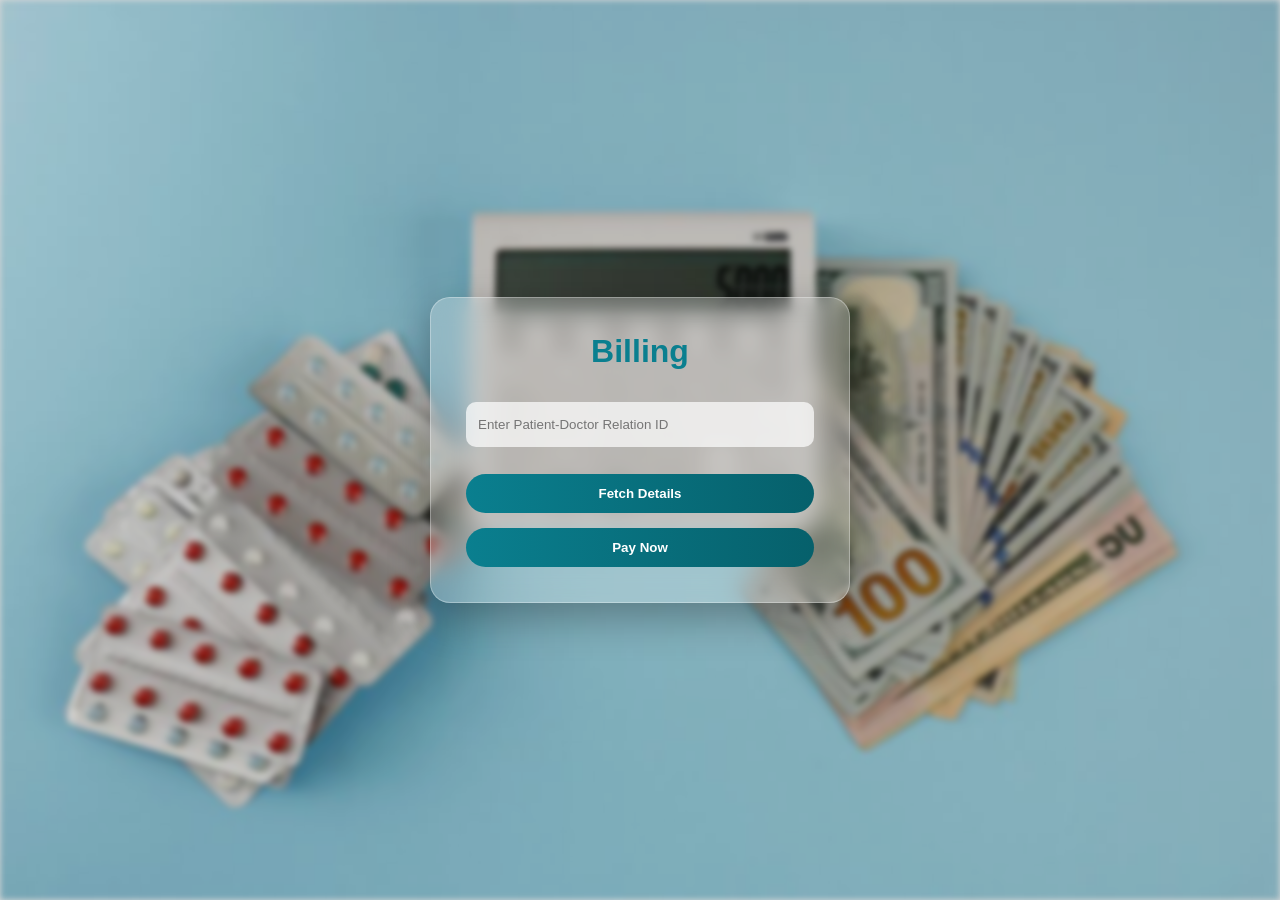
<file: billing.html>
<!DOCTYPE html>
<html lang="en">
<head>
<meta charset="UTF-8">
<meta name="viewport" content="width=device-width, initial-scale=1.0">
<title>Billing</title>

<style>
*{
    margin: 0;
    padding: 0;
    box-sizing: border-box;
}

/* BACKGROUND */
body::before{
    content: "";
    position: fixed;
    width: 100%;
    height: 100%;
    background: url("bg3.jpg") no-repeat center center/cover;
    filter: blur(3px);
    z-index: -2;
}

body::after{
    content: "";
    position: fixed;
    width: 100%;
    height: 100%;
    background: rgba(0,0,0,0.15);
    z-index: -1;
}

body{
    font-family: 'Poppins', sans-serif;
    height: 100vh;
}

/* CONTAINER */
.container{
    width: 420px;
    padding: 35px;

    position: absolute;
    top: 50%;
    left: 50%;
    transform: translate(-50%, -50%);

    background: rgba(255,255,255,0.25);
    backdrop-filter: blur(12px);

    border-radius: 20px;
    border: 1px solid rgba(255,255,255,0.3);

    box-shadow: 0px 15px 40px rgba(0,0,0,0.3);

    text-align: center;

    max-height: 90vh;
    overflow-y: auto; /* 🔥 IMPORTANT FIX */
}

/* HEADING */
h1{
    color: #0a7f8f;
    margin-bottom: 20px;
}

/* INPUT */
input{
    width: 100%;
    height: 45px;
    padding: 12px;
    margin: 12px 0;

    border-radius: 10px;
    border: none;

    background: rgba(255,255,255,0.7);
}

input:focus{
    outline: none;
    background: white;
}

/* BUTTON */
button{
    width: 100%;
    padding: 12px;
    margin-top: 15px;

    background: linear-gradient(to right, #0a7f8f, #06606b);
    color: white;

    border: none;
    border-radius: 25px;

    font-weight: bold;
    cursor: pointer;
}

/* SUMMARY */
.summary{
    text-align: left;
    margin-top: 20px;
    padding: 12px;

    background: rgba(255,255,255,0.6);
    border-radius: 10px;

    display: none; /* stays hidden initially */
}

/* AMOUNT BOX */
.amount-box{
    margin-top: 15px;
    padding: 15px;
    background: rgba(255,255,255,0.6);
    border-radius: 10px;
    text-align: left;
}

.amount-box p{
    margin: 8px 0;
    font-weight: bold;
}

hr{
    border: none;
    border-top: 1px solid #ccc;
    margin: 12px 0;
}
</style>
</head>

<body>

<div class="container">
    <h1>Billing</h1>

    <input type="number" id="pdid" placeholder="Enter Patient-Doctor Relation ID">

    <button onclick="getDetails()">Fetch Details</button>

    <div id="detailsData" class="summary"></div>
    <div id="amountData" class="amount-box" style="display:none;"></div>

    <button onclick="payNow()">Pay Now</button>
</div>

<script>
let currentPDID = null;

window.onload = function(){
    let savedPDID = localStorage.getItem("pd_id");
    if(savedPDID){
        document.getElementById("pdid").value = savedPDID;
    }
};

function getDetails(){
    let id = document.getElementById("pdid").value;

    if(id === ""){
        alert("Enter Relation ID");
        return;
    }

    fetch("http://localhost/HOSPITAL_MANAGEMENT/get_patient_doctor_details.php?id=" + id)
    .then(res => res.json())
    .then(data => {
        if(!data || !data.PD_ID){
            document.getElementById("detailsData").innerHTML = "No record found";
            document.getElementById("detailsData").style.display = "block";
            document.getElementById("amountData").style.display = "none";
            currentPDID = null;
            return;
        }

        currentPDID = data.PD_ID;

        let html = `
            <p><strong>Relation ID:</strong> ${data.PD_ID}</p>
            <p><strong>Patient ID:</strong> ${data.Patient_ID}</p>
            <p><strong>Patient Name:</strong> ${data.Patient_Name}</p>
            <p><strong>Age:</strong> ${data.Age}</p>
            <p><strong>Gender:</strong> ${data.Gender}</p>
            <p><strong>Phone:</strong> ${data.Phone}</p>
            <p><strong>Address:</strong> ${data.Address}</p>
            <hr>
            <p><strong>Doctor ID:</strong> ${data.Doctor_ID}</p>
            <p><strong>Doctor Name:</strong> ${data.Doctor_Name}</p>
            <p><strong>Specialization:</strong> ${data.Specialization}</p>
            <p><strong>Department:</strong> ${data.Department}</p>
            <hr>
            <p><strong>Consultation Date:</strong> ${data.Consultation_Date}</p>
            <p><strong>Consultation Time:</strong> ${data.Consultation_Time}</p>
            <p><strong>Problem:</strong> ${data.Problem_Description}</p>
        `;

        document.getElementById("detailsData").innerHTML = html;
        document.getElementById("detailsData").style.display = "block"; // 🔥 FIX

        let amountHtml = `
            <p>Consultation Fee: ₹${data.Consultation_Fee}</p>
            <p>Test Charges: ₹${data.Test_Charges}</p>
            <p>Total Amount: ₹${data.Total_Amount}</p>
        `;

        let amountBox = document.getElementById("amountData");
        amountBox.innerHTML = amountHtml;
        amountBox.style.display = "block";
    })
    .catch(err => {
        console.log(err);
        alert("Error fetching details");
    });
}

function payNow(){
    if(currentPDID === null){
        alert("Fetch details first");
        return;
    }

    let formData = new FormData();
    formData.append("pd_id", currentPDID);

    fetch("http://localhost/HOSPITAL_MANAGEMENT/pay_bill.php", {
        method: "POST",
        body: formData
    })
    .then(res => res.text())
    .then(res => {
        alert(res);

        if(res.includes("SUCCESS")){
            document.getElementById("detailsData").innerHTML = "";
            document.getElementById("amountData").innerHTML = "";
            document.getElementById("amountData").style.display = "none";
            document.getElementById("detailsData").style.display = "none";

            document.getElementById("pdid").value = "";
            currentPDID = null;
            localStorage.removeItem("pd_id");

            setTimeout(() => {
                window.location.href = "services.html";
            }, 1000);
        }
    })
    .catch(err => {
        console.log(err);
        alert("Payment failed");
    });
}
</script>

</body>
</html>
</file>
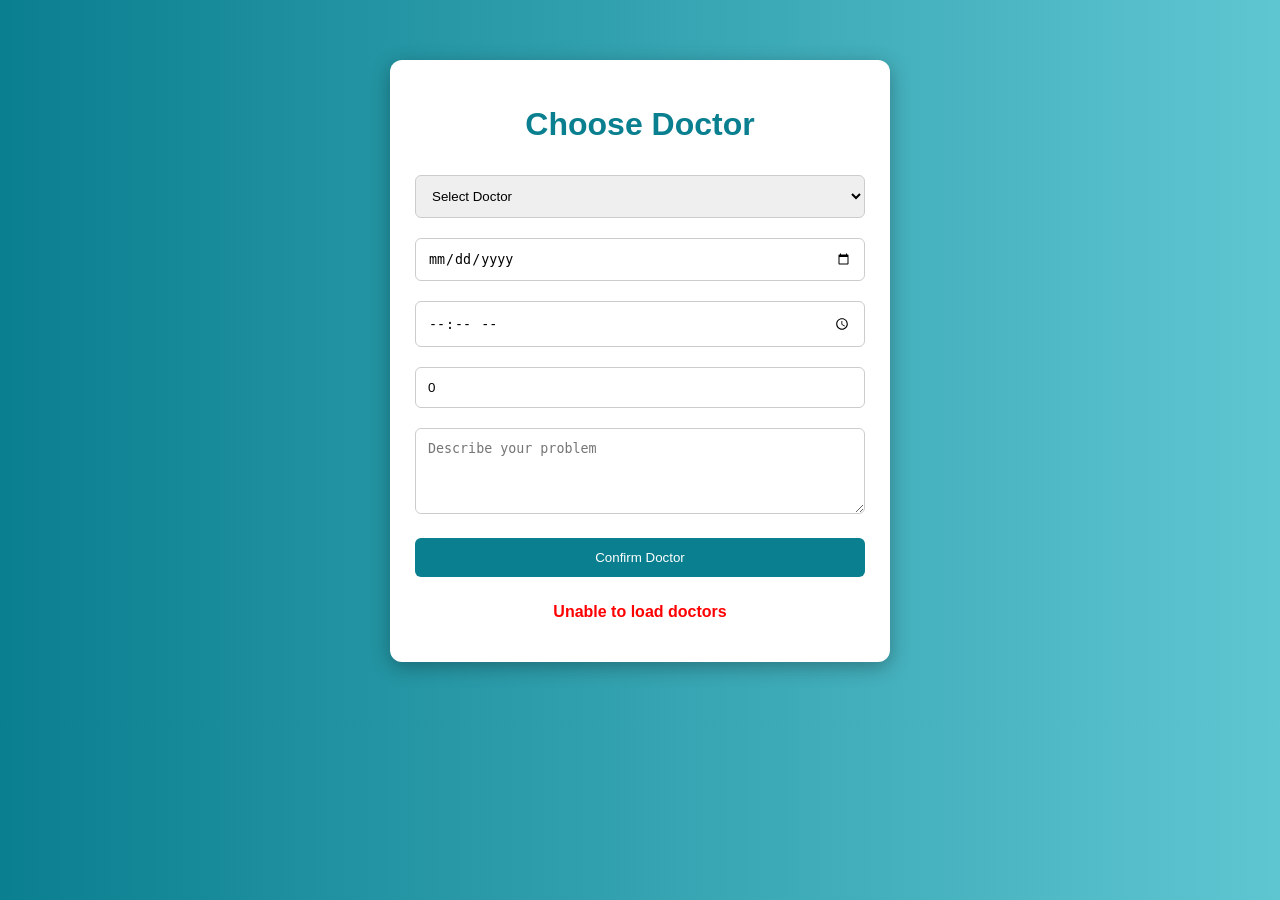
<file: choose_doctor.html>
<!DOCTYPE html>
<html lang="en">
<head>
<meta charset="UTF-8">
<title>Choose Doctor</title>
<style>
body{
    font-family: Arial;
    background: linear-gradient(to right, #0a7f8f, #5ec6d1);
    margin: 0;
}
.container{
    width: 450px;
    margin: 60px auto;
    background: white;
    padding: 25px;
    border-radius: 12px;
    box-shadow: 0px 5px 20px rgba(0,0,0,0.3);
}
h1{
    text-align: center;
    color: #0a7f8f;
}
select, input, textarea, button{
    width: 100%;
    padding: 12px;
    margin: 10px 0;
    border-radius: 6px;
    border: 1px solid #ccc;
    box-sizing: border-box;
}
button{
    background: #0a7f8f;
    color: white;
    border: none;
    cursor: pointer;
}
button:hover{
    background: #06606b;
}
#msg{
    text-align: center;
    font-weight: bold;
}
</style>
</head>
<body>

<div class="container">
    <h1>Choose Doctor</h1>

    <form id="doctorForm">
        <select name="doctor_id" id="doctor_id" required>
    <option value="">Select Doctor</option>
</select>

<input type="date" name="consultation_date" required>
<input type="time" name="consultation_time" required>
<input type="number" name="test_charges" placeholder="Enter Test Charges" min="0" value="0" required>
<textarea name="problem_description" placeholder="Describe your problem" rows="4" required></textarea>

<button type="submit">Confirm Doctor</button>
    </form>

    <p id="msg"></p>
</div>

<script>
function loadDoctors(){
    fetch("http://localhost/HOSPITAL_MANAGEMENT/get_doctors.php")
    .then(res => res.json())
    .then(data => {
        let doctorSelect = document.getElementById("doctor_id");
        let msgBox = document.getElementById("msg");

        if (!data || data.length === 0) {
            msgBox.style.color = "red";
            msgBox.innerText = "No doctors available";
            return;
        }

        data.forEach(doc => {
            let option = document.createElement("option");
            option.value = doc.Doctor_ID;
            option.textContent = doc.Doctor_Name + " - " + doc.Specialization;
            doctorSelect.appendChild(option);
        });
    })
    .catch(err => {
        console.log(err);
        document.getElementById("msg").style.color = "red";
        document.getElementById("msg").innerText = "Unable to load doctors";
    });
}

document.getElementById("doctorForm").addEventListener("submit", function(e){
    e.preventDefault();

    let formData = new FormData(this);

    fetch("http://localhost/HOSPITAL_MANAGEMENT/assign_doctor.php", {
        method: "POST",
        body: formData
    })
    .then(res => res.text())
    .then(res => {
        let msgBox = document.getElementById("msg");

        if(res.includes("SUCCESS")){
            let pd_id = res.split(":")[1];
            msgBox.style.color = "green";
            msgBox.innerText = "Doctor assigned successfully! Your PD_ID is: " + pd_id;
            localStorage.setItem("pd_id", pd_id);

            setTimeout(() => {
                window.location.href = "billing.html";
            }, 2000);
        } else {
            msgBox.style.color = "red";
            msgBox.innerText = res;
        }
    })
    .catch(err => {
        console.log(err);
        document.getElementById("msg").style.color = "red";
        document.getElementById("msg").innerText = "Something went wrong";
    });
});

loadDoctors();
</script>

</body>
</html>
</file>
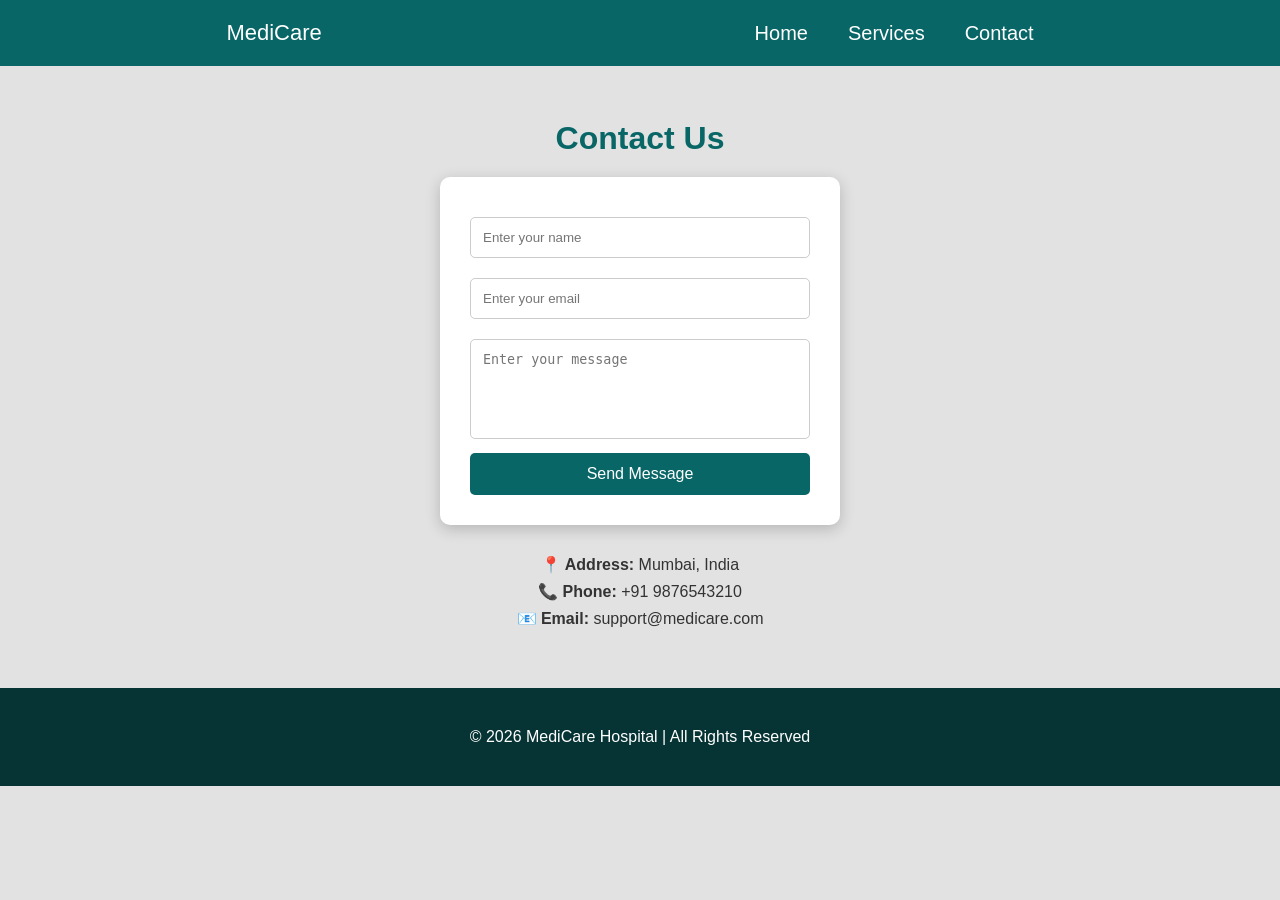
<file: Contact.html>
<!DOCTYPE html>
<html lang="en">
<head>
<meta charset="UTF-8">
<meta name="viewport" content="width=device-width, initial-scale=1.0">
<title>Contact Us</title>

<style>
*{
    margin: 0;
    padding: 0;
    box-sizing: border-box;
}

body{
    font-family: 'Roboto', sans-serif;
    background-color: #e2e2e2;
}

/* NAVBAR (same style as index) */
nav{
    display: flex;
    align-items: center;
    justify-content: space-around;
    padding: 20px;
    position: fixed;
    top: 0;
    width: 100%;
    background-color: rgb(9, 102, 102);
    color: white;
}

.logo{
    font-size: 22px;
}

nav ul{
    display: flex;
}

nav ul li{
    list-style: none;
}

nav ul li a{
    text-decoration: none;
    color: white;
    font-size: 20px;
    margin-inline: 20px;
}

/* MAIN */
.container{
    margin-top: 120px;
    text-align: center;
}

.container h1{
    color: rgb(9, 102, 102);
    margin-bottom: 20px;
}

/* CONTACT BOX */
.contact-box{
    width: 400px;
    background: white;
    padding: 30px;
    margin: auto;
    border-radius: 10px;
    box-shadow: 0px 4px 15px rgba(0,0,0,0.2);
}

.contact-box input,
.contact-box textarea{
    width: 100%;
    padding: 12px;
    margin: 10px 0;
    border-radius: 5px;
    border: 1px solid #ccc;
    outline: none;
}

.contact-box textarea{
    resize: none;
    height: 100px;
}

.contact-box button{
    width: 100%;
    padding: 12px;
    background-color: rgb(9, 102, 102);
    color: white;
    border: none;
    border-radius: 5px;
    font-size: 16px;
    cursor: pointer;
}

.contact-box button:hover{
    background-color: rgb(6, 80, 80);
}

/* INFO SECTION */
.info{
    margin-top: 30px;
    color: #333;
}

.info p{
    margin: 8px 0;
}

/* FOOTER */
.footer{
    margin-top: 60px;
    background-color: rgb(6, 51, 51);
    color: white;
    padding: 40px;
    text-align: center;
}
</style>
</head>

<body>

<!-- NAVBAR -->
<nav>
    <div class="logo">MediCare</div>
    <ul>
        <li><a href="index.html">Home</a></li>
        <li><a href="services.html">Services</a></li>
        <li><a href="contact.html">Contact</a></li>
    </ul>
</nav>

<!-- MAIN CONTENT -->
<div class="container">
    <h1>Contact Us</h1>

    <div class="contact-box">
        <form id="contactForm">
            <input type="text" id="name" placeholder="Enter your name" required>
            <input type="email" id="email" placeholder="Enter your email" required>
            <textarea id="message" placeholder="Enter your message" required></textarea>
            <button type="submit">Send Message</button>
        </form>
    </div>

    <div class="info">
        <p><strong>📍 Address:</strong> Mumbai, India</p>
        <p><strong>📞 Phone:</strong> +91 9876543210</p>
        <p><strong>📧 Email:</strong> support@medicare.com</p>
    </div>
</div>

<!-- FOOTER -->
<div class="footer">
    <p>© 2026 MediCare Hospital | All Rights Reserved</p>
</div>

<script>
document.getElementById("contactForm").addEventListener("submit", function(e){
    e.preventDefault();

    let name = document.getElementById("name").value.trim();
    let email = document.getElementById("email").value.trim();
    let message = document.getElementById("message").value.trim();

    if(name === "" || email === "" || message === ""){
        alert("Please fill all fields");
        return;
    }

    alert("Message sent successfully!");
    
    // reset form
    this.reset();
});
</script>

</body>
</html>
</file>
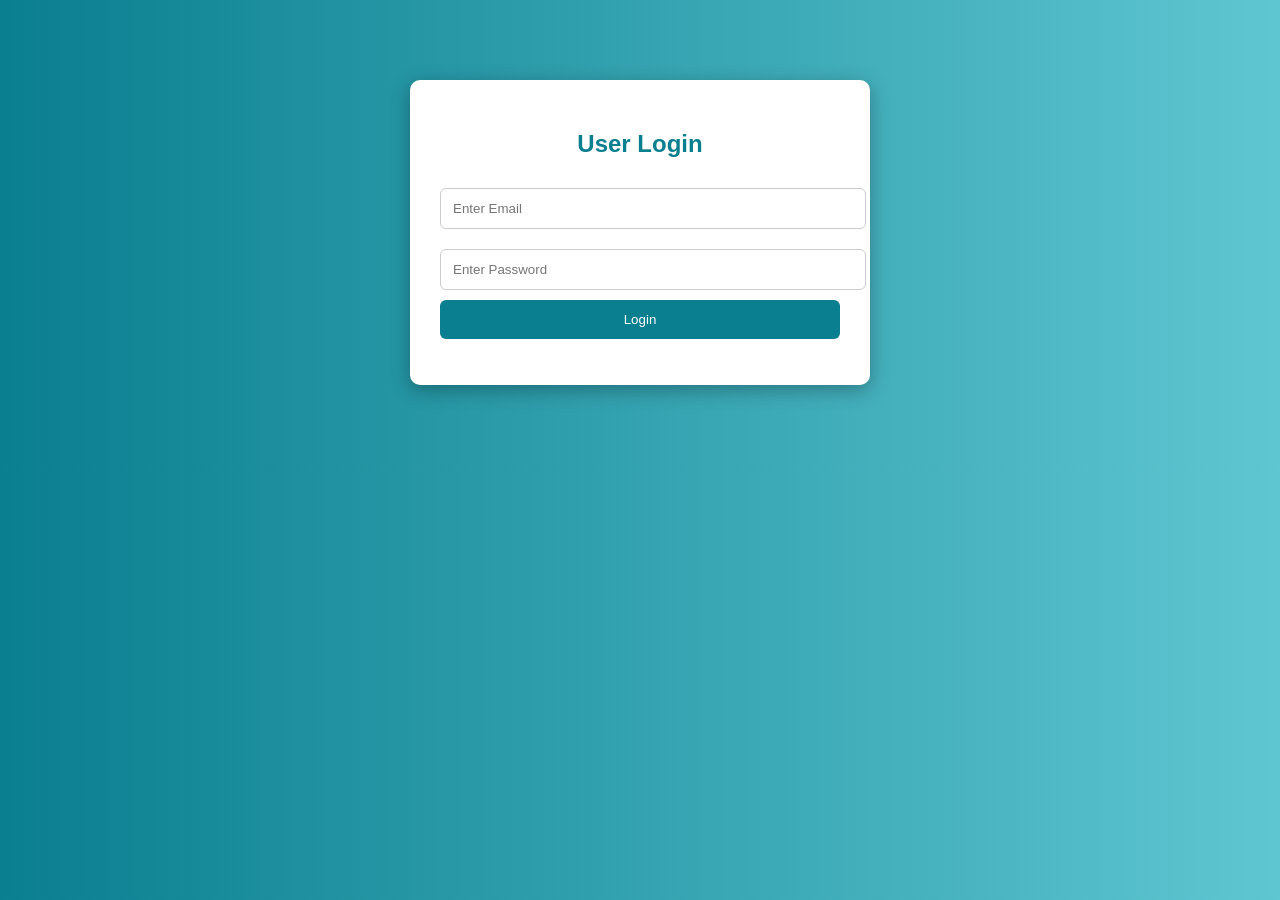
<file: login.html>
<!DOCTYPE html>
<html lang="en">
<head>
<meta charset="UTF-8">
<title>Login</title>

<style>
body{
    font-family: Arial;
    background: linear-gradient(to right, #0a7f8f, #5ec6d1);
}

.container{
    width: 400px;
    margin: 80px auto;
    background: white;
    padding: 30px;
    border-radius: 10px;
    box-shadow: 0px 5px 20px rgba(0,0,0,0.3);
}

h2{
    text-align: center;
    color: #0a7f8f;
}

input{
    width: 100%;
    padding: 12px;
    margin: 10px 0;
    border-radius: 6px;
    border: 1px solid #ccc;
}

button{
    width: 100%;
    padding: 12px;
    background: #0a7f8f;
    color: white;
    border: none;
    border-radius: 6px;
    cursor: pointer;
}

button:hover{
    background: #06606b;
}

#msg{
    text-align: center;
    margin-top: 10px;
    font-weight: bold;
}
</style>
</head>

<body>

<div class="container">
    <h2>User Login</h2>

    <form id="loginForm">
        <input type="email" name="email" placeholder="Enter Email" required>
        <input type="password" name="password" placeholder="Enter Password" required>
        <button type="submit">Login</button>
    </form>

    <p id="msg"></p>
</div>

<script>
document.getElementById("loginForm").addEventListener("submit", function(e){
    e.preventDefault();

    let formData = new FormData(this);

    fetch("http://localhost/HOSPITAL_MANAGEMENT/login.php", {
        method: "POST",
        body: formData
    })
    .then(res => res.text())
    .then(res => {
        let msg = document.getElementById("msg");

        if(res.includes("SUCCESS")){
            msg.style.color = "green";
            msg.innerText = "Login successful";

            setTimeout(() => {
                window.location.href = "services.html";
            }, 1000);
        } else {
            msg.style.color = "red";
            msg.innerText = res;
        }
    })
    .catch(err => {
        console.log(err);
        document.getElementById("msg").innerText = "Login failed";
    });
});
</script>

</body>
</html>
</file>
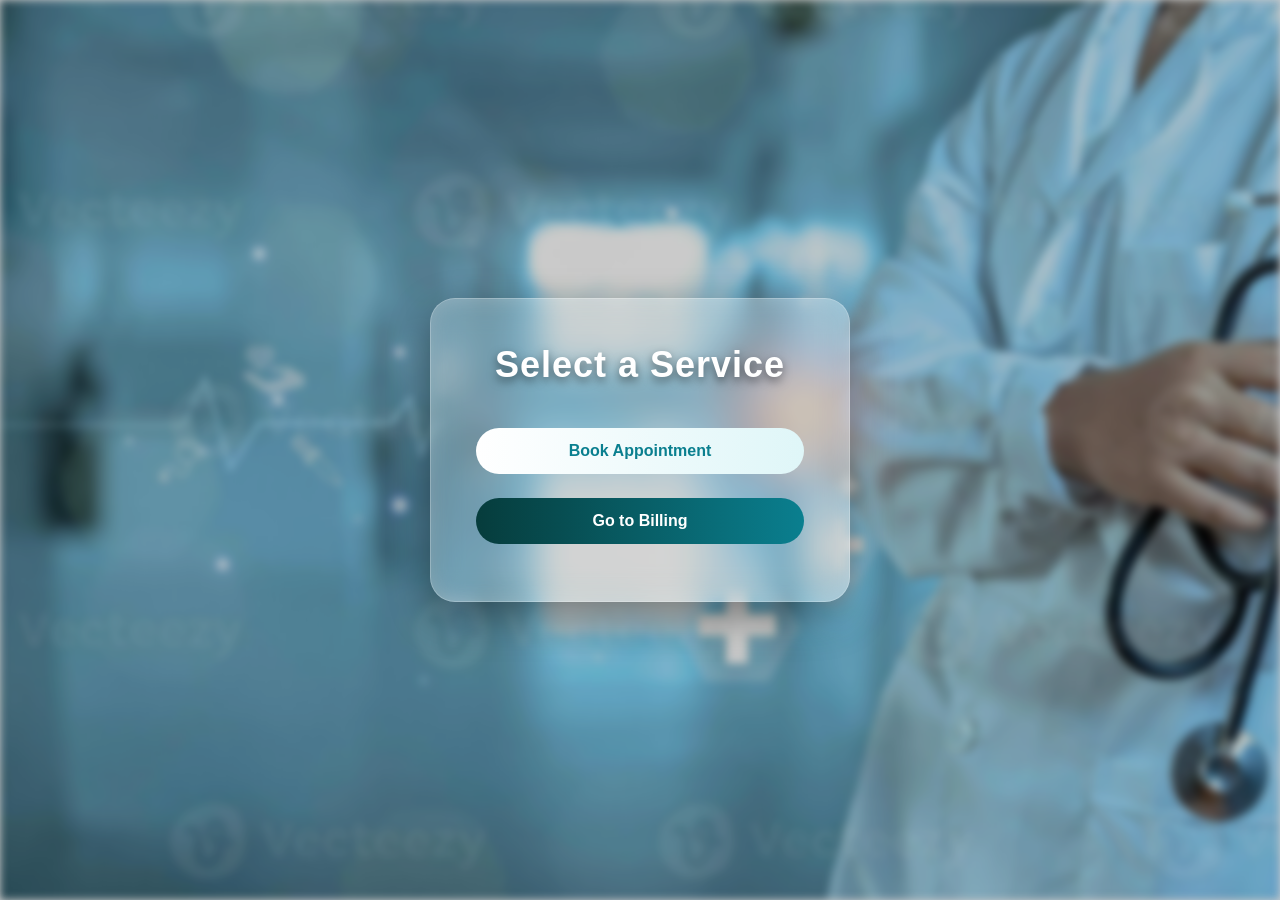
<file: services.html>
<!DOCTYPE html>
<html lang="en">
<head>
    <meta charset="UTF-8">
    <meta name="viewport" content="width=device-width, initial-scale=1.0">
    <title>Hospital Services</title>

    <style>
*{
    margin: 0;
    padding: 0;
    box-sizing: border-box;
}

body{
    font-family: 'Poppins', sans-serif;
    height: 100vh;
    overflow: hidden;
}

/* 🔥 BACKGROUND IMAGE */
body::before{
    content: "";
    position: fixed;
    width: 100%;
    height: 100%;
    background: url("bg.jpg") no-repeat center center/cover;
    filter: blur(4px);
    z-index: -2;
}

/* 🔥 LIGHT OVERLAY */
body::after{
    content: "";
    position: fixed;
    width: 100%;
    height: 100%;
    background: rgba(0,0,0,0.2);
    z-index: -1;
}

/* 🔥 CONTAINER (GLASS + SLIDE ANIMATION) */
.container{
    position: absolute;
    top: 50%;
    left: 50%;
    transform: translate(-50%, -50%) translateY(50px);

    width: 420px;
    padding: 45px;
    text-align: center;

    border-radius: 25px;

    background: rgba(255,255,255,0.18);
    backdrop-filter: blur(15px);

    box-shadow: 
        0px 15px 40px rgba(0,0,0,0.4),
        inset 0px 0px 20px rgba(255,255,255,0.2);

    border: 1px solid rgba(255,255,255,0.3);

    animation: slideUp 1s ease forwards;
}

/* 🔥 SLIDE ANIMATION */
@keyframes slideUp{
    from{
        opacity: 0;
        transform: translate(-50%, -30%);
    }
    to{
        opacity: 1;
        transform: translate(-50%, -50%);
    }
}

/* 🔥 FLOAT EFFECT */
.container:hover{
    transform: translate(-50%, -52%);
    transition: 0.4s;
}

/* 🔥 HEADING */
h1{
    color: white;
    font-size: 36px;
    margin-bottom: 30px;
    letter-spacing: 1px;
    text-shadow: 0px 4px 10px rgba(0,0,0,0.5);
}

/* 🔥 BUTTON BASE */
button{
    width: 100%;
    padding: 14px;
    margin: 12px 0;
    font-size: 16px;
    font-weight: bold;

    border: none;
    border-radius: 30px;
    cursor: pointer;

    transition: 0.3s;
}

/* 🔥 BOOK BUTTON */
.book{
    background: linear-gradient(to right, #ffffff, #dff6f8);
    color: #0a7f8f;
}

/* 🔥 BILL BUTTON */
.bill{
    background: linear-gradient(to right, #063c3c, #0a7f8f);
    color: white;
}

/* 🔥 HOVER EFFECT */
button:hover{
    transform: translateY(-4px);
    box-shadow: 0px 10px 25px rgba(0,0,0,0.4);
}

/* 🔥 CLICK EFFECT */
button:active{
    transform: scale(0.97);
}
/* FIRST BUTTON (Book Appointment) */
.container button:first-of-type{
    background: linear-gradient(to right, #ffffff, #dff6f8);
    color: #0a7f8f;
}

/* SECOND BUTTON (Billing) */
.container button:last-of-type{
    background: linear-gradient(to right, #063c3c, #0a7f8f);
    color: white;
}
</style>
</head>

<body>

<div class="container">
    <h1>Select a Service</h1>

    <!-- Appointment -->
    <button onclick="goToAppointment()">Book Appointment</button>

    <!-- Billing -->
    <button onclick="goToBilling()">Go to Billing</button>
</div>

<script>
function goToAppointment(){
    window.location.href = "test.html";
}

function goToBilling(){
    window.location.href = "billing.html";
}
</script>

</body>
</html>
</file>
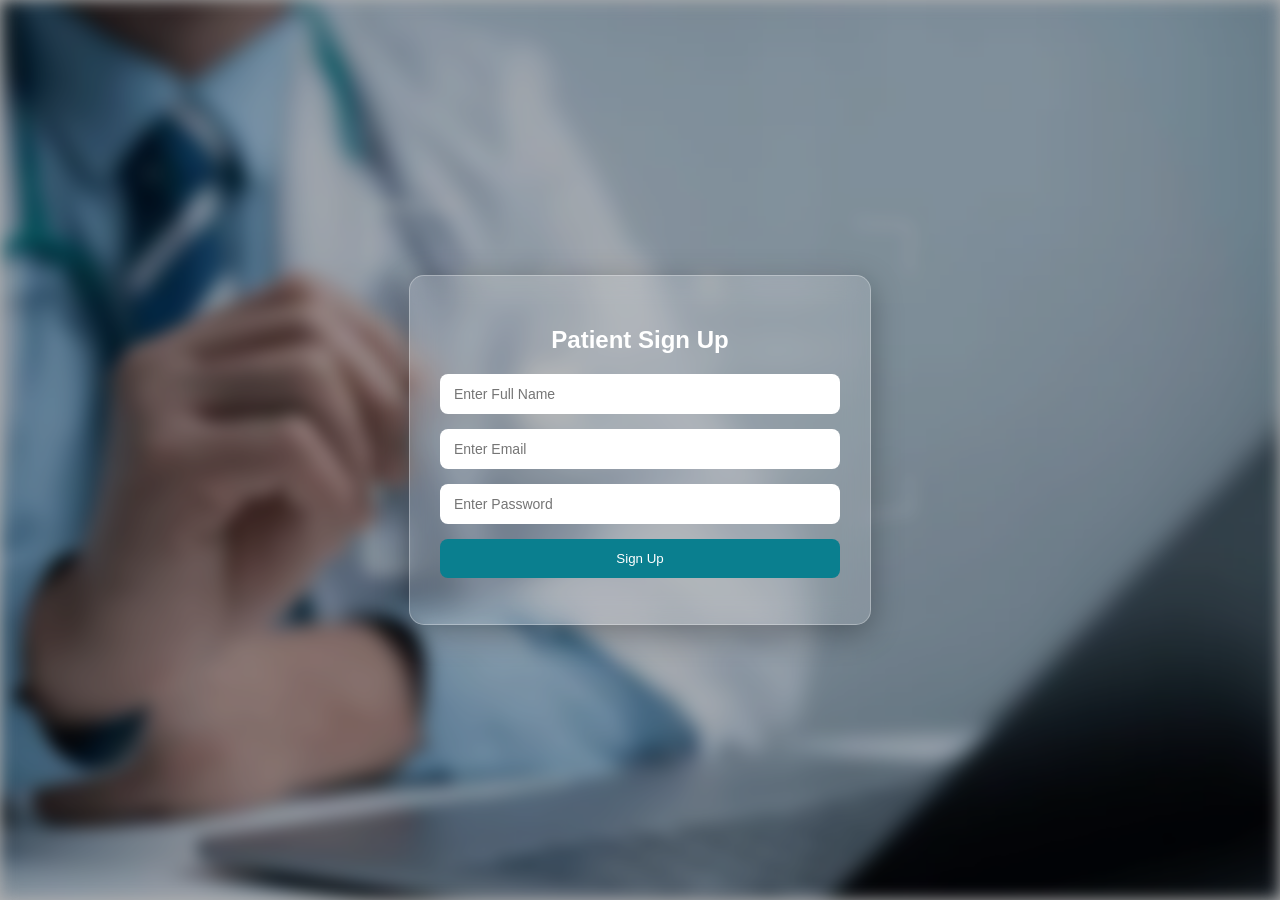
<file: signup.html>
<!DOCTYPE html>
<html lang="en">
<head>
    <meta charset="UTF-8">
    <meta name="viewport" content="width=device-width, initial-scale=1.0">
    <title>Patient Sign Up</title>
    <style>

body{
    margin:0;
    font-family: Arial, sans-serif;
    height:100vh;
    display:flex;
    justify-content:center;
    align-items:center;
    overflow:hidden;
}

/* 🔥 Background Image */
body::before{
    content:"";
    position:fixed;
    top:0;
    left:0;
    width:100%;
    height:100%;
    background:url("si.PNG") no-repeat center center/cover;
    filter: blur(8px);
    z-index:-2;
}

/* 🔥 Dark overlay */
body::after{
    content:"";
    position:fixed;
    width:100%;
    height:100%;
    background: rgba(0,0,0,0.3);
    z-index:-1;
}

/* ✨ Glass Container */
.container{
    width: 400px;
    padding: 30px;
    border-radius: 15px;

    background: rgba(255, 255, 255, 0.15);
    backdrop-filter: blur(12px);
    -webkit-backdrop-filter: blur(12px);

    border: 1px solid rgba(255,255,255,0.3);
    box-shadow: 0 8px 32px rgba(0,0,0,0.3);
}

/* Heading */
h2{
    text-align: center;
    color: white;
}

/* ✅ FORM ALIGNMENT FIX */
form{
    display: flex;
    flex-direction: column;
    gap: 15px; /* equal spacing */
}

/* Inputs */
input{
    width: 100%;
    padding: 12px 14px;
    border-radius: 8px;
    border: none;
    outline: none;
    font-size: 14px;

    box-sizing: border-box; /* important */
}

/* Button */
button{
    width: 100%;
    padding: 12px;
    background: #0a7f8f;
    color: white;
    border: none;
    border-radius: 8px;
    cursor: pointer;
}

button:hover{
    background: #06606b;
}

/* Message */
#msg{
    text-align:center;
    margin-top:10px;
    font-weight:bold;
    color:white;
}

</style>
</head>
<body>

<div class="container">
    <h2>Patient Sign Up</h2>

    <form id="signupForm">
        <input type="text" name="name" placeholder="Enter Full Name" required>
        <input type="email" name="email" placeholder="Enter Email" required>
        <input type="password" name="password" placeholder="Enter Password" required>
        <button type="submit">Sign Up</button>
    </form>

    <p id="msg"></p>
</div>

<script>
document.getElementById("signupForm").addEventListener("submit", function(e){
    e.preventDefault();

    let formData = new FormData(this);

    fetch("http://localhost/HOSPITAL_MANAGEMENT/signup.php", {
        method: "POST",
        body: formData
    })
    .then(res => res.text())
    .then(res => {
        const msg = document.getElementById("msg");
        msg.innerText = res;

        if(res.includes("SUCCESS")){
            msg.style.color = "green";
            setTimeout(() => {
                window.location.href = "services.html";
            }, 1000);
        } else {
            msg.style.color = "red";
        }
    })
    .catch(err => {
        console.log(err);
        document.getElementById("msg").innerText = "Signup failed";
        document.getElementById("msg").style.color = "red";
    });
});
</script>

</body>
</html>
</file>
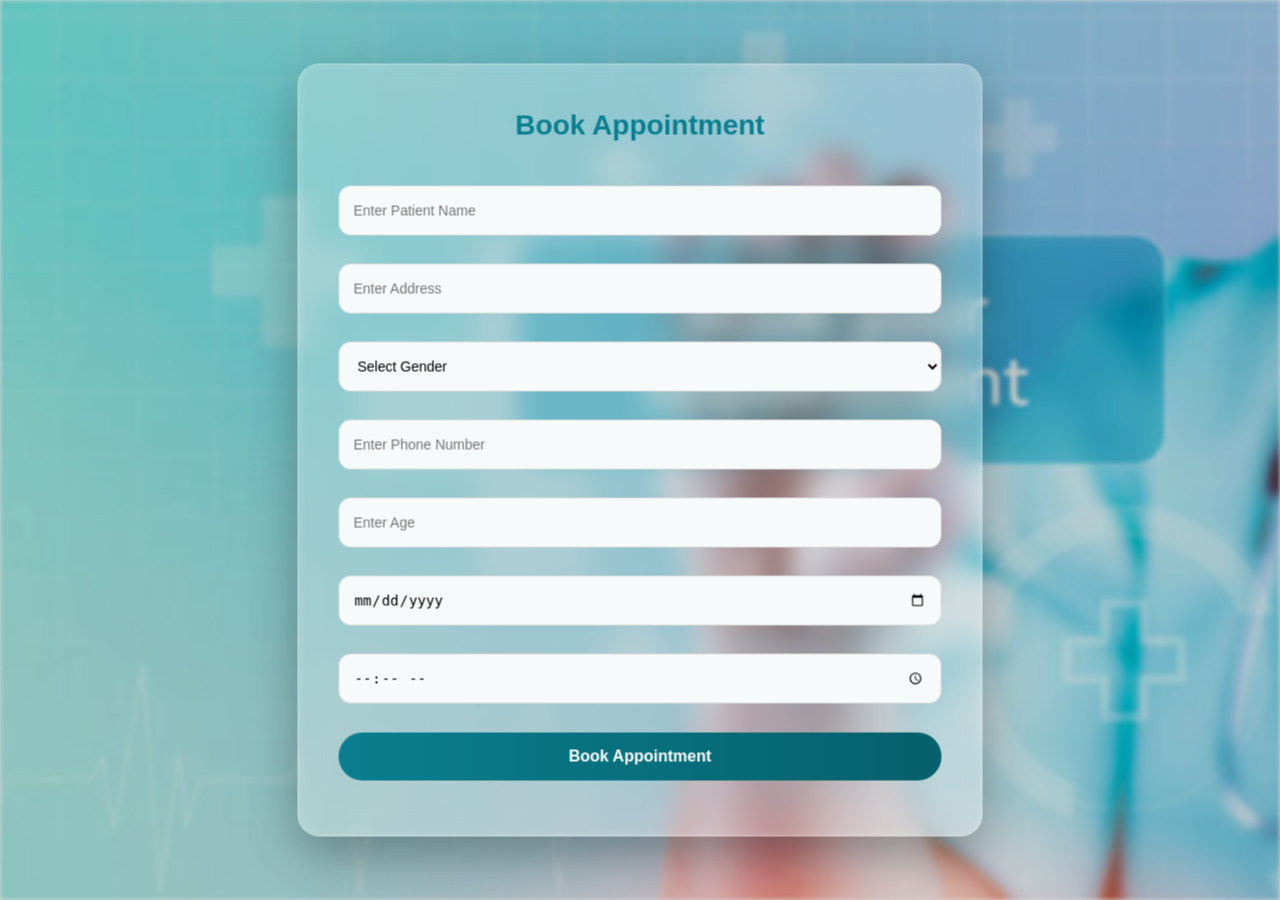
<file: test.html>
<!DOCTYPE html>
<html lang="en">
<head>
<meta charset="UTF-8">
<title>Book Appointment</title>

<style>
*{
    margin: 0;
    padding: 0;
    box-sizing: border-box;
}

/* 🔥 BACKGROUND (LESS BLUR) */
body::before{
    content: "";
    position: fixed;
    width: 100%;
    height: 100%;
    background: url("bg2.jpg") no-repeat center center/cover;
    filter: blur(2px); /* reduced blur */
    z-index: -2;
}

/* 🔥 LIGHT OVERLAY */
body::after{
    content: "";
    position: fixed;
    width: 100%;
    height: 100%;
    background: rgba(0,0,0,0.15); /* softer */
    z-index: -1;
}

body{
    font-family: 'Poppins', sans-serif;
    height: 100vh;
}

.container{
    width: 685px;
    padding: 45px 40px;

    position: absolute;
    top: 50%;
    left: 50%;
    transform: translate(-50%, -50%);

    /* 🔥 GLASS EFFECT */
    background: rgba(255, 255, 255, 0.25);  /* transparent */
    backdrop-filter: blur(12px);           /* glass blur */
    -webkit-backdrop-filter: blur(12px);   /* for Safari */

    border-radius: 22px;

    /* 🔥 SOFT BORDER + GLOW */
    border: 1px solid rgba(255, 255, 255, 0.3);

    box-shadow: 
        0px 20px 50px rgba(0,0,0,0.3),
        inset 0px 0px 10px rgba(255,255,255,0.2);

    animation: fadeIn 0.8s ease;
}
/* 🔥 ANIMATION */
@keyframes fadeIn{
    from{
        opacity: 0;
        transform: translate(-50%, -40%);
    }
    to{
        opacity: 1;
        transform: translate(-50%, -50%);
    }
}

/* 🔥 HEADING */
h1{
    text-align: center;
    color: #0a7f8f;
    margin-bottom: 30px;
    font-size: 28px;
}

/* 🔥 INPUTS (SPACED + CLEAN) */
input, select{
    width: 100%;
    height: 50px;
    padding: 14px;
    margin: 14px 0;

    border-radius: 12px;
    border: 1px solid #ddd;

    background: #f7fafa;

    font-size: 14px;
    transition: 0.3s;
}

/* 🔥 FOCUS */
input:focus, select:focus{
    outline: none;
    border-color: #0a7f8f;
    background: #ffffff;
    box-shadow: 0 0 10px rgba(10,127,143,0.25);
}

/* 🔥 BUTTON */
button{
    width: 100%;
    padding: 15px;
    margin-top: 15px;

    background: linear-gradient(to right, #0a7f8f, #06606b);
    color: white;

    border: none;
    border-radius: 30px;

    font-size: 16px;
    font-weight: bold;
    cursor: pointer;

    transition: 0.3s;
}

/* 🔥 HOVER */
button:hover{
    transform: translateY(-2px);
    box-shadow: 0px 10px 25px rgba(0,0,0,0.3);
}

/* 🔥 SUCCESS */
.success-msg{
    text-align: center;
    color: green;
    margin-top: 10px;
    font-weight: bold;
}
</style>
</head>

<body>

<div class="container">

<h1>Book Appointment</h1>

<form id="appointmentForm">
    <input type="text" name="name" placeholder="Enter Patient Name" required>
    <input type="text" name="address" placeholder="Enter Address" required>

    <select name="gender" required>
        <option value="">Select Gender</option>
        <option>Male</option>
        <option>Female</option>
        <option>Other</option>
    </select>

    <input type="text" name="phone" placeholder="Enter Phone Number" required>
    <input type="number" name="age" placeholder="Enter Age" required>

    <input type="date" name="date" required>
    <input type="time" name="time" required>

    <button type="submit">Book Appointment</button>
</form>

<p class="success-msg" id="msg"></p>

</div>

<script>
document.getElementById("appointmentForm").addEventListener("submit", function(e){
    e.preventDefault();

    let formData = new FormData(this);

    fetch("http://localhost/HOSPITAL_MANAGEMENT/insert_patient.php", {
        method: "POST",
        body: formData
    })
    .then(res => res.text())
    .then(res => {
        document.getElementById("msg").innerText = res;
        if(res.includes("SUCCESS")){
    setTimeout(() => {
        window.location.href = "choose_doctor.html";
    }, 1000);
}
    })
    .catch(err => {
        console.log(err);
        alert("Something went wrong.");
    });
});
</script>

</body>
</html>
</file>
